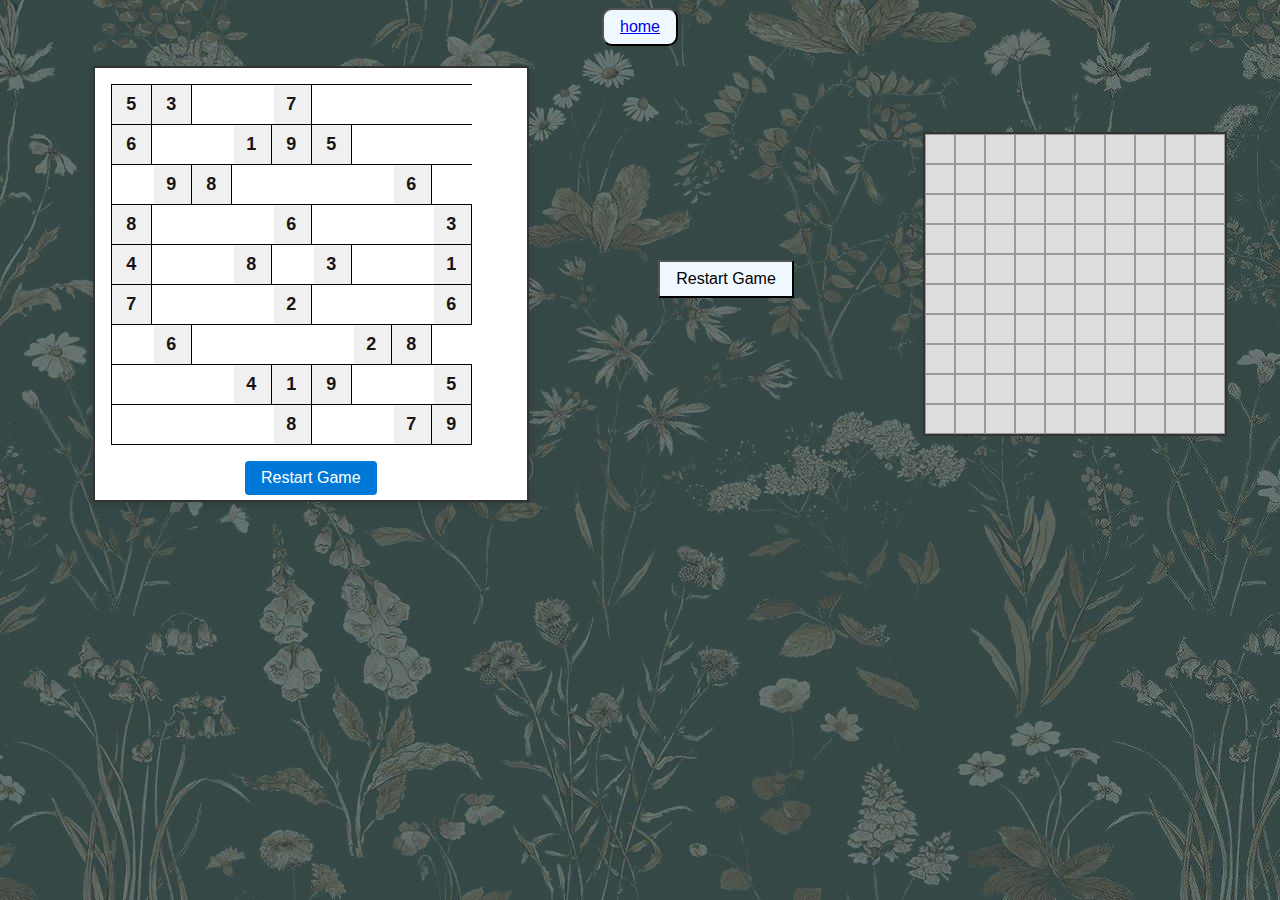
<file: minigames.html>
<!DOCTYPE html>

<html>

<head>
    <meta charset="utf-8" />
    <meta name="viewport" content="width=device-width, initial-scale=1.0">
    <title>
        MINIGAMES
    </title>
    <link rel="stylesheet" href="./gamestyle.css">

</head>

</html>

<body>
    <button class="home-btn"><a href="/index.html">home</a></button>
    <div class="gamecard-container">
        <div class="sudokucard" id="sudoku">
            <table id="sudoku-grid"></table>
            <button id="restartButton">Restart Game</button>
        </div>
        <button id="restartButton1">Restart Game</button>
        <div class="minecard" id="minesweeper"></div>
    </div>
    
    <script src="mine.js"></script>
    <script src="sudoku.js"></script>
</body>
</file>
<file: gamestyle.css>
body {
    background-image: url('./img/retro\ wallpaper.jpg');
    font-family: Helvetica, sans-serif;
    color: rgb(27, 20, 20);
    height: 200%;
    background-color: #f1f1f111;
}

.gamecard-container {
    display: flex;
    justify-content: space-around; /* Horizontally center the Sudoku card */
    align-items: center;     /* Vertically center the Sudoku card */
    height: 100%;            /* Make the container take full height */
    width: 100%;             /* Make the container take full width */
    padding: 20px;           /* Optional: add some padding around the container */
}

h1 {
    margin-bottom: 20px;
}

.sudokucard {
    width: 400px;
    height: 400px;
    background-color: #fff;
    border: 2px solid #333;
    padding: 16px;
    box-shadow: 0 4px 8px rgba(0, 0, 0, 0.1);
    text-align: center;
}


.sudokucard {
    background-color: #fff;
    border: 2px solid #333;
    padding: 16px;
    box-shadow: 0 4px 8px rgba(0, 0, 0, 0.1);
    text-align: center;
}
table {
    border-collapse: collapse;
    margin-bottom: 16px;
    border: 1px solid #2c2b2b; /* Add a border to the entire table */
}

td {
    width: 40px;
    height: 40px;
    text-align: center;
    font-size: 18px;
    font-weight: bold;
    border: 1px solid #000000; /* Set individual cell borders to 1px */
    box-sizing: border-box; /* Ensure borders don't affect dimensions */
}

td input {
    width: 100%;
    height: 100%;
    text-align: center;
    border: none;
    font-size: 18px;
    outline: none;
}

td input:focus {
    background-color: #e6f7ff;
}

#restartButton {
    background-color: #0078d7;
    color: white;
    padding: 8px 16px;
    font-size: 16px;
    cursor: pointer;
    border: none;
    border-radius: 4px;
}

#restartButton:hover {
    background-color: #005ea6;
}

#restartButton1 {
    display: flex;
    background-color: aliceblue;
    margin-bottom: 10px;
    padding: 8px 16px;
    font-size: 16px;
    cursor: pointer;
}

#restartButton:hover {
    background-color: #ddd;
}

.minecard {
    width: 300px;
    height: 300px;
    background: #ddd;
    border: 2px solid #333;
    display: grid;
    grid-template-columns: repeat(10, 1fr);
    grid-template-rows: repeat(10, 1fr);
}

.cell {
    width: 100%;
    height: 100%;
    box-sizing: border-box;
    border: 1px solid #999;
    display: flex;
    align-items: center;
    justify-content: center;
    font-size: 18px; /* Increased font size */
    font-weight: bold; /* Bold text */
    color: #333; /* Default text color */
    cursor: pointer;
    transition: background-color 0.3s ease; /* Smooth transition for background */
}

.cell.revealed {
    background-color: #ddd;
    cursor: default;
}

.cell.clicked {
    background-color: #555;  /* Darker color for clicked tiles */
    color: white; /* Change text color for contrast */
}

.mine {
    color: red;
    font-weight: bold;
}

/* For numbers in revealed cells, you can change the color based on values */
.cell[data-number="1"] {
    color: #1E90FF; /* Blue for 1 */
}

.cell[data-number="2"] {
    color: #228B22; /* Green for 2 */
}

.cell[data-number="3"] {
    color: #FF8C00; /* Orange for 3 */
}

.cell[data-number="4"] {
    color: #8B0000; /* Dark red for 4 */
}

.cell[data-number="5"] {
    color: #800080; /* Purple for 5 */
}

.cell[data-number="6"] {
    color: #00008B; /* Dark blue for 6 */
}

.cell[data-number="7"] {
    color: #FFD700; /* Gold for 7 */
}

.cell[data-number="8"] {
    color: #696969; /* Dim gray for 8 */
}

.home-btn {
    border-radius: 10px;
    color: #000000;
    display: block;
    background-color: aliceblue;
    margin-bottom: 10px;
    padding: 8px 16px;
    font-size: 16px;
    cursor: pointer;
    justify-content: center;
    align-items: center;
    margin: 0 auto;
    text-decoration: none;
    

}
</file>
